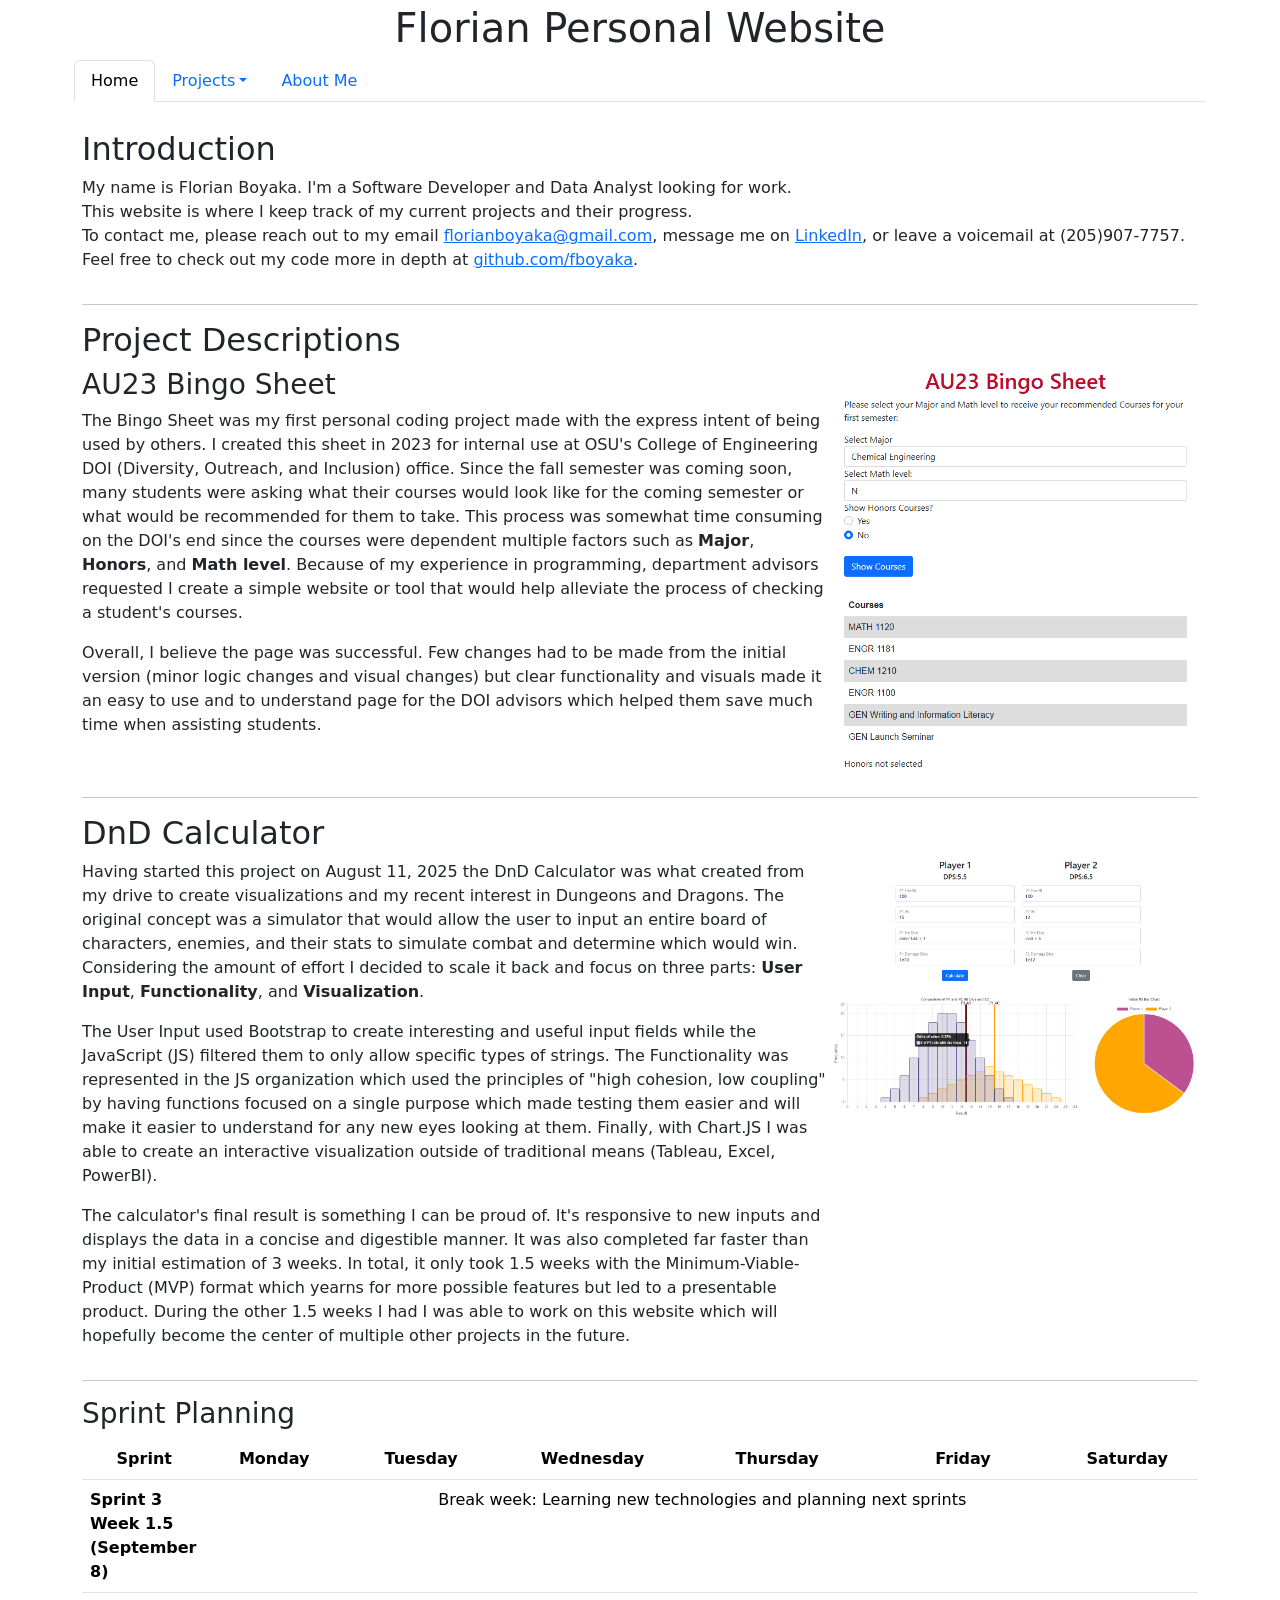
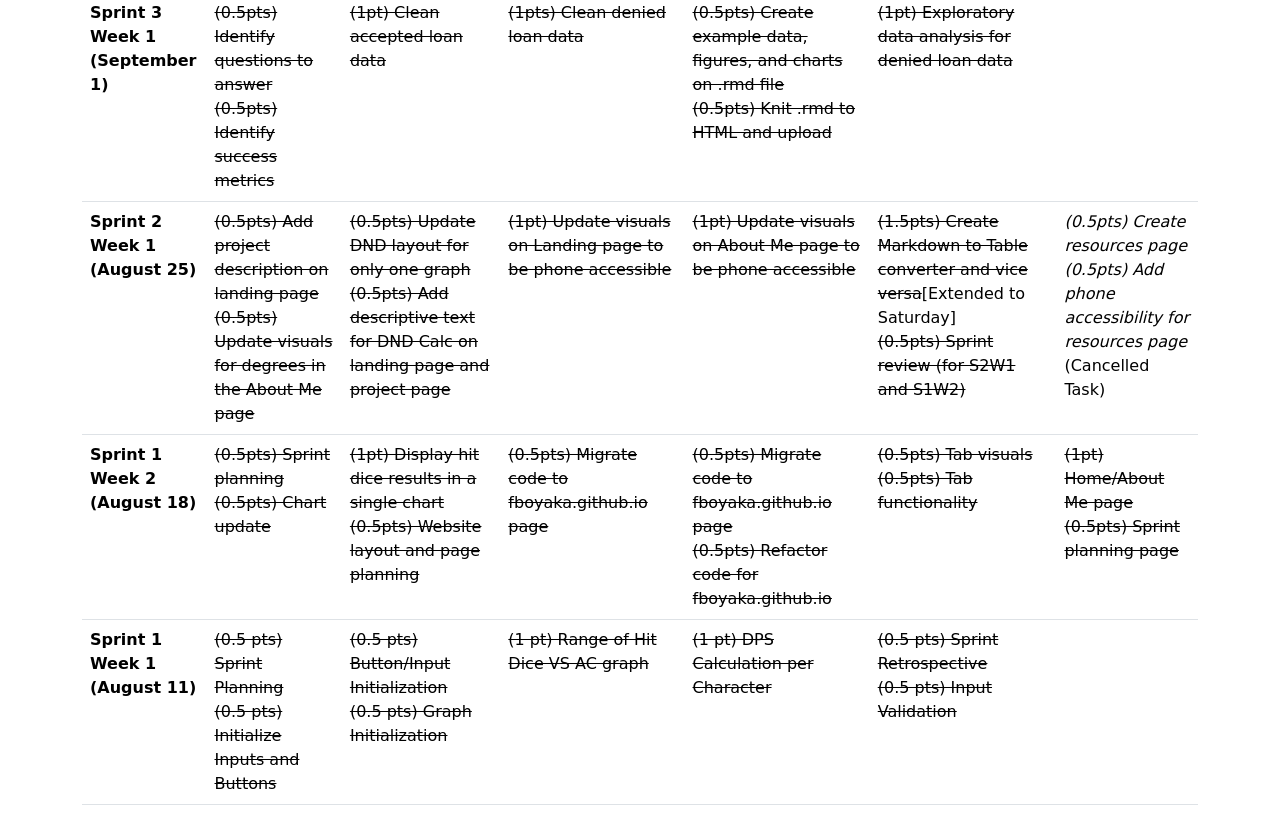
<file: index.html>
<!doctype html>
<html lang="en">
<head>
  <title>Florian's Personal Website</title>
  <meta charset="utf-8">
  <meta name="viewport" content="width=device-width, initial-scale=1">
  <!-- Internal scripts and stylesheets -->
  <link rel="stylesheet" href="code/css/index.css">

  <!-- External scripts and stylesheets -->
  <link href="https://cdn.jsdelivr.net/npm/bootstrap@5.0.2/dist/css/bootstrap.min.css" rel="stylesheet" integrity="sha384-EVSTQN3/azprG1Anm3QDgpJLIm9Nao0Yz1ztcQTwFspd3yD65VohhpuuCOmLASjC" crossorigin="anonymous">
  <script src="https://cdn.jsdelivr.net/npm/bootstrap@5.0.2/dist/js/bootstrap.bundle.min.js" integrity="sha384-MrcW6ZMFYlzcLA8Nl+NtUVF0sA7MsXsP1UyJoMp4YLEuNSfAP+JcXn/tWtIaxVXM" crossorigin="anonymous"></script>
</head>
<body>
  <div class="container p-1">
    <div class="row g-0">
      <h1 class="center center-text">Florian Personal Website</h1>
    </div>
    <div class="row g-0 justify-content-md-center">
      <ul class="nav nav-tabs">
        <li class="nav-item">
          <a class="nav-link active" aria-current="page" href="#">Home</a>
        </li>
        <li class="nav-item dropdown">
          <a class="nav-link dropdown-toggle" data-bs-toggle="dropdown" href="#" role="button" aria-expanded="false">Projects</a>
          <ul class="dropdown-menu">
            <li><a class="dropdown-item" href="code/AU23BingoSheet.html">AU23 Bingo Sheet</a></li>
            <li><a class="dropdown-item" href="code/DnDCalc.html">DnD Calculator</a></li>
            <li><a class="dropdown-item" href="Diamond_Sized_Example_HTML.html">Diamond Test</a></li>

          </ul>
        </li>
        <li class="nav-item">
          <a class="nav-link" href="code/AboutMe.html">About Me</a>
        </li>
      </ul>
    </div>
  </div>
  <div class="container">
    <div class="row g-0 justify-content-md-center pt-4">
      <h2>Introduction</h2>
    </div>
    <div class="row g-0 justify-content-md-center">
      <p>My name is Florian Boyaka. I'm a Software Developer and Data Analyst looking for work.
      <br>This website is where I keep track of my current projects and their progress.
      <br>To contact me, please reach out to my email <a href="mailto:florianboyaka@gmail.com">florianboyaka@gmail.com</a>, message me on <a href="https://www.linkedin.com/in/florian-boyaka-23073410b/">LinkedIn</a>, or leave a voicemail at (205)907-7757.
      <br>Feel free to check out my code more in depth at <a href="https://github.com/fboyaka">github.com/fboyaka</a>.</p>
    </div>
    <hr class="hr" />
    <div class="row g-0 justify-content-md-center">
      <h2>Project Descriptions</h2>
    </div>
    <div class="row g-0 justify-content-md-center">
      <div class="col-sm-8">
      <h3>AU23 Bingo Sheet</h3>
      <p>
        The Bingo Sheet was my first personal coding project made with the express intent of being used by others.
        I created this sheet in 2023 for internal use at OSU's College of Engineering DOI (Diversity, Outreach, and Inclusion) office.
        Since the fall semester was coming soon, many students were asking what their courses would look like for the coming semester or what would be recommended for them to take.
        This process was somewhat time consuming on the DOI's end since the courses were dependent multiple factors such as <b>Major</b>, <b>Honors</b>, and <b>Math level</b>.
        Because of my experience in programming, department advisors requested I create a simple website or tool that would help alleviate the process of checking a student's courses.
      </p>
      <p>
        Overall, I believe the page was successful. Few changes had to be made from the initial version (minor logic changes and visual changes) but clear functionality and visuals made
        it an easy to use and to understand page for the DOI advisors which helped them save much time when assisting students.
      </p>
      </div>
      <div class="col-sm-4">
        <img class="img-fluid" src="images/AU23BingoSheet.png">
      </div>
    </div>
    <hr class="hr" />
    <div class="row g-0 justify-content-md-center">
      <h2>DnD Calculator</h2>
    </div>
    <div class="row g-0 justify-content-md-center">
      <div class="col-sm-8">
        <p>
          Having started this project on August 11, 2025 the DnD Calculator was what created from my drive to create visualizations and my recent interest in Dungeons and Dragons.
          The original concept was a simulator that would allow the user to input an entire board of characters, enemies, and their stats to simulate combat and determine which
          would win. Considering the amount of effort I decided to scale it back and focus on three parts: <b>User Input</b>, <b>Functionality</b>, and <b>Visualization</b>.
        </p>
        <p>
          The User Input used Bootstrap to create interesting and useful input fields while the JavaScript (JS) filtered them to only allow specific types of strings. The Functionality 
          was represented in the JS organization which used the principles of "high cohesion, low coupling" by having functions focused on a single purpose which made testing them easier 
          and will make it easier to understand for any new eyes looking at them. Finally, with Chart.JS I was able to create an interactive visualization outside of traditional means (Tableau,
          Excel, PowerBI).
        </p>
        <p>
          The calculator's final result is something I can be proud of. It's responsive to new inputs and displays the data in a concise and digestible manner.
          It was also completed far faster than my initial estimation of 3 weeks. In total, it only took 1.5 weeks with the Minimum-Viable-Product (MVP) format which yearns for more
          possible features but led to a presentable product. During the other 1.5 weeks I had I was able to work on this website which will hopefully become the center
          of multiple other projects in the future.
        </p>
      </div>
      <div class="col-sm-4">
        <img class="img-fluid" src="images/DnD-Calculator-Working-Example.png">
      </div>
    </div>
    <hr class="hr" />
    <div class="row g-0 justify-content-md-center">
      <h3>Sprint Planning</h3>
    </div>
    <div class="row g-0 justify-content-md-center">
      <div class="wide-table">
        <table class="table">
          <thead>
            <tr class="center-text">
              <th scope="col">Sprint</th>
              <th scope="col">Monday</th>
              <th scope="col">Tuesday</th>
              <th scope="col">Wednesday</th>
              <th scope="col">Thursday</th>
              <th scope="col">Friday</th>
              <th scope="col">Saturday</th>
            </tr>
          </thead>
          <tbody>
            <tr>
              <th scope="row">Sprint 3<br>Week 1.5<br>(September 8)</th>
              <td class="center-text" colspan="6">Break week: Learning new technologies and planning next sprints</td>
            </tr>
            <tr>
              <th scope="row">Sprint 3<br>Week 1<br>(September 1)</th>
              <td><s>(0.5pts) Identify questions to answer<br>(0.5pts) Identify success metrics</s></td>
              <td><s>(1pt) Clean accepted loan data</s></td>
              <td><s>(1pts) Clean denied loan data</s></td>
              <td><s>(0.5pts) Create example data, figures, and charts on .rmd file<br>(0.5pts) Knit .rmd to HTML and upload</s></td>
              <td><s>(1pt) Exploratory data analysis for denied loan data</s></td>
              <td></td>
            </tr>
            <tr>
              <th scope="row">Sprint 2<br>Week 1<br>(August 25)</th>
              <td><s>(0.5pts) Add project description on landing page<br>(0.5pts) Update visuals for degrees in the About Me page</s></td>
              <td><s>(0.5pts) Update DND layout for only one graph<br>(0.5pts) Add descriptive text for DND Calc on landing page and project page</s></td>
              <td><s>(1pt) Update visuals on Landing page to be phone accessible</s></td>
              <td><s>(1pt) Update visuals on About Me page to be phone accessible</s></td>
              <td><s>(1.5pts) Create Markdown to Table converter and vice versa</s>[Extended to Saturday]<br><s>(0.5pts) Sprint review (for S2W1 and S1W2)</s></td>
              <td><i>(0.5pts) Create resources page</i><br><i>(0.5pts) Add phone accessibility for resources page</i><br>(Cancelled Task)</td>
            </tr>
            <tr>
              <th scope="row">Sprint 1<br>Week 2<br>(August 18)</th>
              <td><s>(0.5pts) Sprint planning<br>(0.5pts) Chart update</s></td>
              <td><s>(1pt) Display hit dice results in a single chart<br>(0.5pts) Website layout and page planning</s></td>
              <td><s>(0.5pts) Migrate code to fboyaka.github.io page<br></s></td>
              <td><s>(0.5pts) Migrate code to fboyaka.github.io page<br>(0.5pts) Refactor code for fboyaka.github.io</s></td>
              <td><s>(0.5pts) Tab visuals<br>(0.5pts) Tab functionality</td>
              <td><s>(1pt) Home/About Me page<br>(0.5pts) Sprint planning page</s></td>
            </tr>
            <tr>
              <th scope="row">Sprint 1<br>Week 1<br>(August 11)</th>
              <td><s>(0.5 pts) Sprint Planning<br>(0.5 pts) Initialize Inputs and Buttons</s></td>
              <td><s>(0.5 pts) Button/Input Initialization<br>(0.5 pts) Graph Initialization</s></td>
              <td><s>(1 pt) Range of Hit Dice VS AC graph</s></td>
              <td><s>(1 pt) DPS Calculation per Character</s></td>
              <td><s>(0.5 pts) Sprint Retrospective<br>(0.5 pts) Input Validation</s></td>
              <td></td>
            </tr>
          </tbody>
        </table>
      </div>
    </div>
  </div>
</body>
</html>
</file>
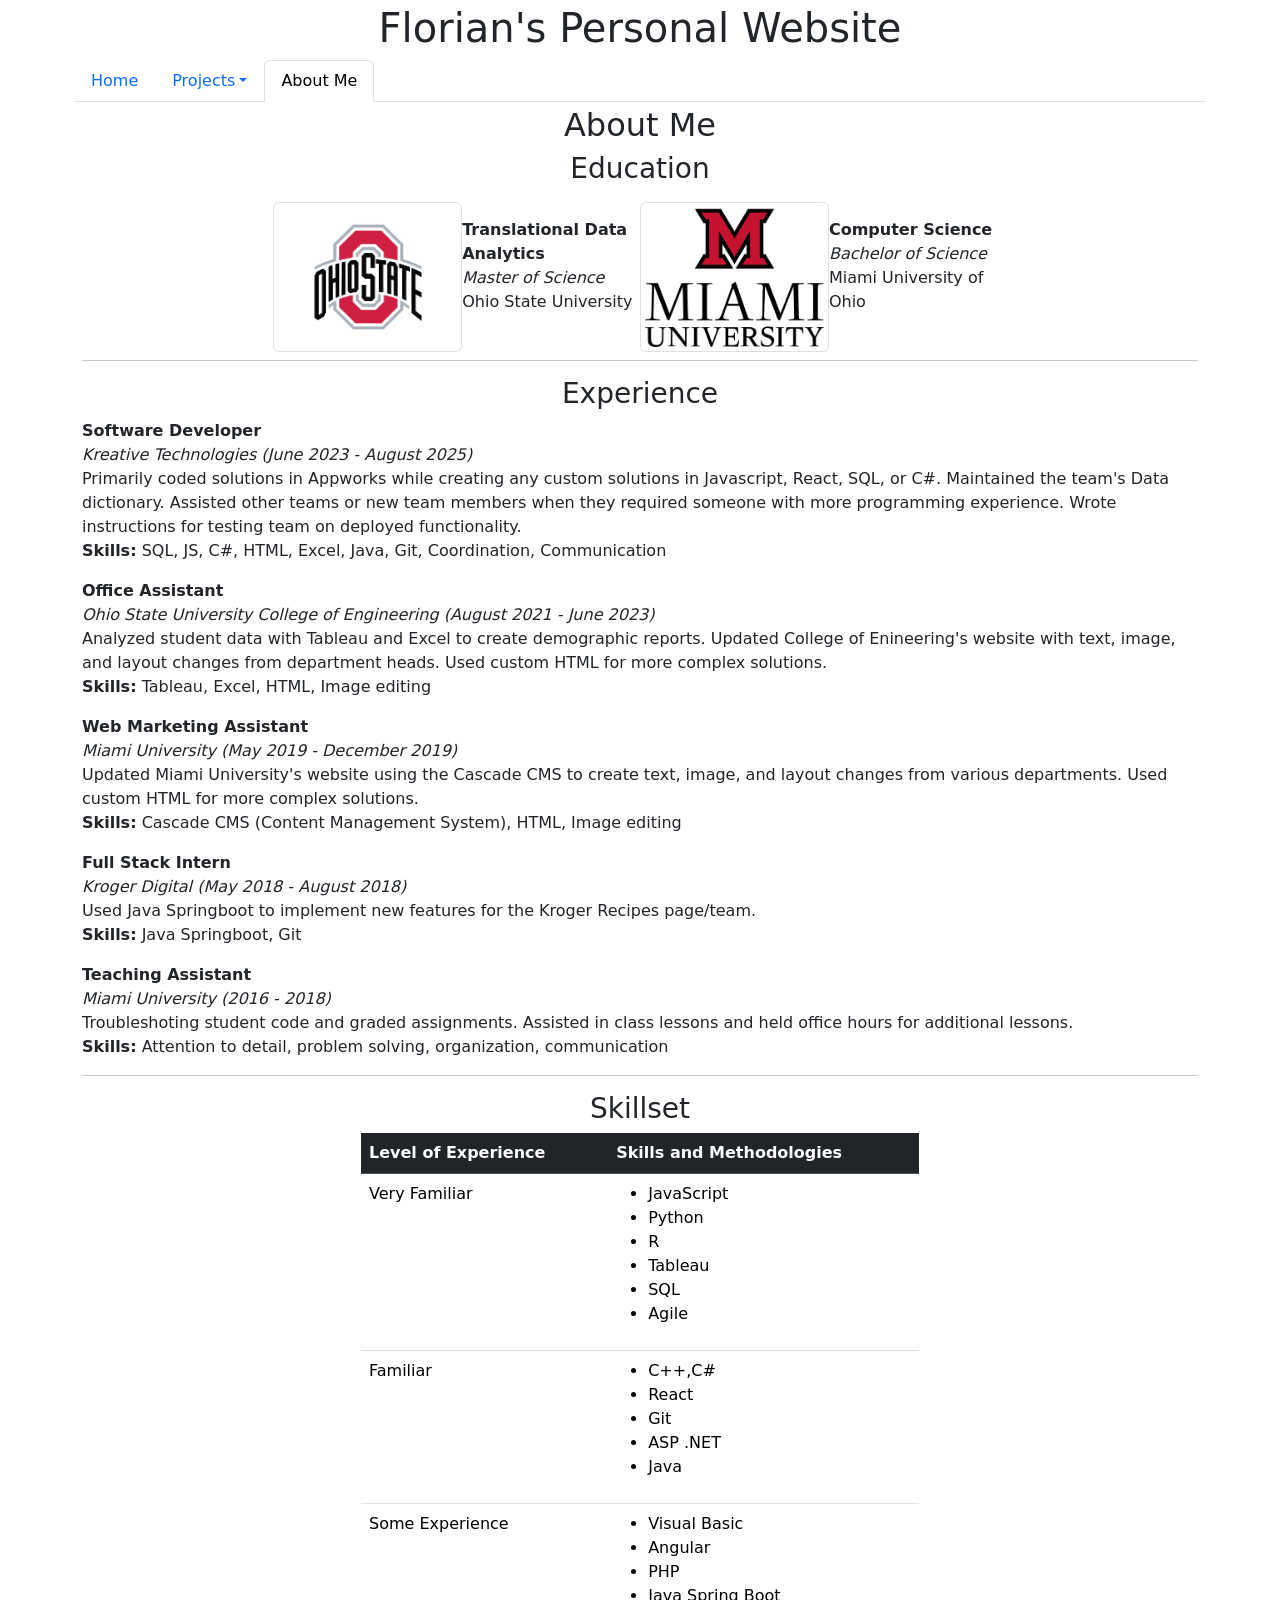
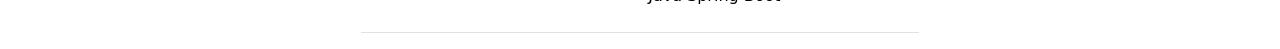
<file: code/AboutMe.html>
<!doctype html>
<html lang="en">
<head>
  <title>About Me</title>
  <meta charset="utf-8">
  <meta name="viewport" content="width=device-width, initial-scale=1">
  <!-- Internal scripts and stylesheets -->
  <link rel="stylesheet" href="css/index.css">

  <!-- External scripts and stylesheets -->
  <link href="https://cdn.jsdelivr.net/npm/bootstrap@5.0.2/dist/css/bootstrap.min.css" rel="stylesheet" integrity="sha384-EVSTQN3/azprG1Anm3QDgpJLIm9Nao0Yz1ztcQTwFspd3yD65VohhpuuCOmLASjC" crossorigin="anonymous">
  <script src="https://cdn.jsdelivr.net/npm/bootstrap@5.0.2/dist/js/bootstrap.bundle.min.js" integrity="sha384-MrcW6ZMFYlzcLA8Nl+NtUVF0sA7MsXsP1UyJoMp4YLEuNSfAP+JcXn/tWtIaxVXM" crossorigin="anonymous"></script>
  <script src="https://code.jquery.com/jquery-3.2.1.slim.min.js" integrity="sha384-KJ3o2DKtIkvYIK3UENzmM7KCkRr/rE9/Qpg6aAZGJwFDMVNA/GpGFF93hXpG5KkN" crossorigin="anonymous"></script>
  <script src="https://cdn.jsdelivr.net/npm/popper.js@1.12.9/dist/umd/popper.min.js" integrity="sha384-ApNbgh9B+Y1QKtv3Rn7W3mgPxhU9K/ScQsAP7hUibX39j7fakFPskvXusvfa0b4Q" crossorigin="anonymous"></script>
  <script src="https://cdn.jsdelivr.net/npm/bootstrap@4.0.0/dist/js/bootstrap.min.js" integrity="sha384-JZR6Spejh4U02d8jOt6vLEHfe/JQGiRRSQQxSfFWpi1MquVdAyjUar5+76PVCmYl" crossorigin="anonymous"></script>
</head>
<body>
<div class="container p-1">
    <div class="row g-0">
      <h1 class="center center-text">Florian's Personal Website</h1>
    </div>
    <div class="row g-0 justify-content-md-center">
      <ul class="nav nav-tabs">
        <li class="nav-item">
          <a class="nav-link" aria-current="page" href="../index.html">Home</a>
        </li>
        <li class="nav-item dropdown">
          <a class="nav-link dropdown-toggle" data-bs-toggle="dropdown" href="#" role="button" aria-expanded="false">Projects</a>
          <ul class="dropdown-menu">
            <li><a class="dropdown-item" href="AU23BingoSheet.html">AU23 Bingo Sheet</a></li>
            <li><a class="dropdown-item" href="DnDCalc.html">DnD Calculator</a></li>
            <li><a class="dropdown-item" href="Diamond_Sized_Example_HTML.html">Diamond Test</a></li>
          </ul>
        </li>
        <li class="nav-item">
          <a class="nav-link active" href="#">About Me</a>
        </li>
      </ul>
    </div>
  </div>
  <div class="container">
  <div class="row g-0">
    <h2 class="center">About Me</h2>
  </div>
  <div class="row g-0">
    <h3 class="center">Education</h3>
  </div>
  <div class="row g-0 p-2">
    <div class="col-sm-2"></div>
    <div class="col-sm-4">
      <p>
        <img class="logo center img-thumbnail" src="../images/OSULogo-Cropped.png">
        <div class="vertical">
          <b>Translational Data Analytics</b>
          <br>
          <i>Master of Science</i>
          <br>
          Ohio State University
        </div>
      </p>
    </div>
    <div class="col-sm-4">
      <p>
        <img class="logo center img-thumbnail" src="../images/MiamiUniversityLogo.png">
        <div class="vertical">
          <b>Computer Science</b>
          <br>
          <i>Bachelor of Science</i>
          <br>
          Miami University of Ohio
        </div>
      </p>
    </div>
    <div class="col-sm-2"></div>
  </div>
  <div class="row g-0">
  <hr class="hr" />
  </div>
  <div class="row g-0">
    <h3 class="center">Experience</h3>
  </div>
  <div class="row g-0">
    <b>Software Developer</b>
    <i>Kreative Technologies (June 2023 - August 2025)</i>
    <p>
      Primarily coded solutions in Appworks while creating any custom solutions in Javascript, React, SQL, or C#. Maintained the team's Data dictionary. Assisted other teams or new team members when they required someone with more programming experience. Wrote instructions for testing team on deployed functionality.
      <br>
      <b>Skills:</b> SQL, JS, C#, HTML, Excel, Java, Git, Coordination, Communication
    </p>
    <br>
    <b>Office Assistant</b>
    <i>Ohio State University College of Engineering (August 2021 - June 2023)</i>
    <p>
      Analyzed student data with Tableau and Excel to create demographic reports. Updated College of Enineering's website with text, image, and layout changes from department heads. Used custom HTML for more complex solutions.
      <br>
      <b>Skills:</b> Tableau, Excel, HTML, Image editing
    </p>
    <br>
    <b>Web Marketing Assistant</b>
    <i>Miami University (May 2019 - December 2019)</i>
    <p>
      Updated Miami University's website using the Cascade CMS to create text, image, and layout changes from various departments. Used custom HTML for more complex solutions.
      <br>
      <b>Skills:</b> Cascade CMS (Content Management System), HTML, Image editing
    </p>
    <br>
    <b>Full Stack Intern</b>
    <i>Kroger Digital (May 2018 - August 2018)</i>
    <p>
      Used Java Springboot to implement new features for the Kroger Recipes page/team.
      <br>
      <b>Skills:</b> Java Springboot, Git
    </p>
    <br>
    <b>Teaching Assistant</b>
    <i>Miami University (2016 - 2018)</i>
    <p>
      Troubleshoting student code and graded assignments. Assisted in class lessons and held office hours for additional lessons.
      <br>
      <b>Skills:</b> Attention to detail, problem solving, organization, communication
    </p>
  </div>
  <div class="row g-0">
  <hr class="hr" />
  </div>
  <div class="row g-0">
    <h3 class="center">Skillset</h3>
  </div>
  <div class="row g-0">
    <div class="col-sm-3"></div>
    <div class="col-sm-6 center">
      <table class="table">
        <thead class="table-dark">
          <tr>
            <th scope="col">Level of Experience</th>
            <th scope="col">Skills and Methodologies</th>
          </tr>
        </thead>
        <tbody>
          <tr>
            <td>Very Familiar</td>
            <td>
              <ul>
                <li>JavaScript</li>
                <li>Python</li>
                <li>R</li>
                <li>Tableau</li>
                <li>SQL</li>
                <li>Agile</li>
              </ul>
            </td>
          </tr>
          <tr>
            <td>Familiar</td>
            <td>
              <ul>
                <li>C++,C#</li>
                <li>React</li>
                <li>Git</li>
                <li>ASP .NET</li>
                <li>Java</li>
              </ul>
            </td>
          </tr>
          <tr>
            <td>Some Experience</td>
            <td>
              <ul>
                <li>Visual Basic</li>
                <li>Angular</li>
                <li>PHP</li>
                <li>Java Spring Boot</li>
              </ul>
            </td>
          </tr>
        </tbody>
      </table>
    </div>
    <div class="col-sm-3"></div>
  </div>
</div>
</body>
</html>
</file>
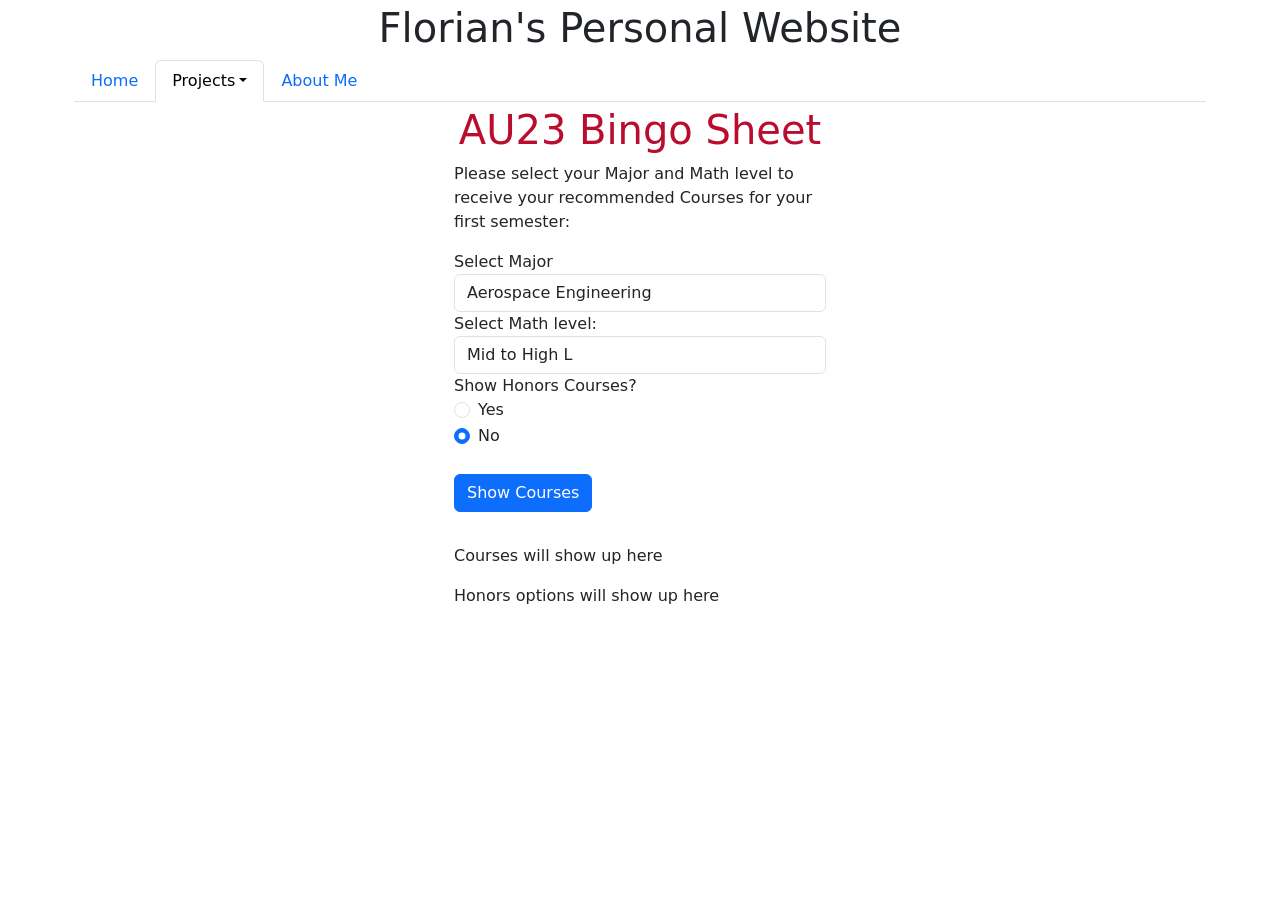
<file: code/AU23BingoSheet.html>
<!doctype html>
<html lang="en">
  <head>
    <style>
      table {
        font-family: arial, sans-serif;
        border-collapse: collapse;
        width: 100%;
      }
      
      td, th {
        border: 1px solid #dddddd;
        text-align: left;
        padding: 8px;
      }
      
      tr:nth-child(even) {
        background-color: #dddddd;
      }
      </style>
    <!-- Required meta tags -->
    <meta charset="utf-8">
    <meta name="viewport" content="width=device-width, initial-scale=1, shrink-to-fit=no">

    <!-- Bootstrap CSS -->
    <link rel="stylesheet" href="css/index.css">
    <link href="https://cdn.jsdelivr.net/npm/bootstrap@5.0.2/dist/css/bootstrap.min.css" rel="stylesheet" integrity="sha384-EVSTQN3/azprG1Anm3QDgpJLIm9Nao0Yz1ztcQTwFspd3yD65VohhpuuCOmLASjC" crossorigin="anonymous">
    <script src="https://cdn.jsdelivr.net/npm/bootstrap@5.0.2/dist/js/bootstrap.bundle.min.js" integrity="sha384-MrcW6ZMFYlzcLA8Nl+NtUVF0sA7MsXsP1UyJoMp4YLEuNSfAP+JcXn/tWtIaxVXM" crossorigin="anonymous"></script>
    <title>OSU Bingo Sheets</title>
  </head>
  <body>
  <div class="container p-1">
    <div class="row g-0">
      <h1 class="center center-text">Florian's Personal Website</h1>
    </div>
    <div class="row g-0 justify-content-md-center">
      <ul class="nav nav-tabs">
        <li class="nav-item">
          <a class="nav-link" aria-current="page" href="../index.html">Home</a>
        </li>
        <li class="nav-item dropdown">
          <a class="nav-link dropdown-toggle active" data-bs-toggle="dropdown" href="#" role="button" aria-expanded="false">Projects</a>
          <ul class="dropdown-menu">
            <li><a class="dropdown-item active" href="#">AU23 Bingo Sheet</a></li>
            <li><a class="dropdown-item" href="DnDCalc.html">DnD Calculator</a></li>
            <li><a class="dropdown-item" href="Diamond_Sized_Example_HTML.html">Diamond Test</a></li>
          </ul>
        </li>
        <li class="nav-item">
          <a class="nav-link" href="AboutMe.html">About Me</a>
        </li>
      </ul>
    </div>
  </div>
  <div class="container">
    <div class="row g-0">
    <div class="col-sm-4"></div>
    <div class="col-sm-4">
    <h1 style="color:#ba0c2f;text-align: center;">AU23 Bingo Sheet</h1>
    <p>Please select your Major and Math level to receive your recommended Courses for your first semester:</p>

    <form>
      <div class="form-group">
        <label for="major-selector">Select Major</label>
        <select class="form-control" id="major-selector">
          <option value="aero">Aerospace Engineering</option>
          <option value="av">Aviation</option>
          <option value="biomed">Biomedical Engineering</option>
          <option value="chem">Chemical Engineering</option>
          <option value="civeng">Civil Engineering</option>
          <option value="csew">Computer Science (with experience)</option>
          <option value="cseo">Computer Science (without experience)</option>
          <option value="compeng">Computer Engineering</option>
          <option value="eleceng">Electrical Engineering</option>
          <option value="engphy">Engineering Physics</option>
          <option value="enveng">Environmental Engineering</option>
          <option value="fabefood">Food, Ag, and Biological Engineering (Food)</option>
          <option value="fabeag">Food, Ag, and Biological Engineering (Agricultural)</option>
          <option value="fabebio">Food, Ag, and Biological Engineering (Biological)</option>
          <option value="fabeeco">Food, Ag, and Biological Engineering (Ecological)</option>
          <option value="ise">Industrial and Systems Engineering</option>
          <option value="mse">Materials Science and Engineering</option>
          <option value="meche">Mechanical Engineering</option>
          <option value="we">Welding Engineering</option>
        </select>
      </div>
      <div class="form-group">
        <label for="math-selector">Select Math level:</label>
        <select class="form-control" id="math-selector">
          <option value="Mid to High L">Mid to High L</option>
          <option value="Low L">Low L</option>
          <option value="M">M</option>
          <option value="N">N</option>
          <option value="R">R</option>
          <option value="S">S</option>
        </select>
      </div>
      <label for="form-check">Show Honors Courses?</label>
      <div class="form-check">
        <input id="honorsyes" class="form-check-input" type="radio" name="flexRadioDefault" id="flexRadioDefault1">
        <label class="form-check-label" for="flexRadioDefault1">
          Yes
        </label>
      </div>
      <div class="form-check">
        <input id="honorsno" class="form-check-input" type="radio" name="flexRadioDefault" id="flexRadioDefault2" checked>
        <label class="form-check-label" for="flexRadioDefault2">
          No
        </label>
      </div>
      </br>
      <button type="button" class="btn btn-primary mb-2" onclick="changeText();">Show Courses</button>
        <!--<button type="button" class="btn btn-primary mb-2" onclick="changeImage();">Show classes (Image)</button>-->

      <!--
      <img id="img" src="chart-images/math placement Scores.png"/>
      -->
    </form>
    </br>
    <p id="text">Courses will show up here</p>
    <p id="honorstext">Honors options will show up here</p>

    <div class="col-sm-4"></div>
    </div>
    </div>

    <!-- Optional JavaScript -->
    <!-- jQuery first, then Popper.js, then Bootstrap JS -->
    <script src="https://code.jquery.com/jquery-3.2.1.slim.min.js" integrity="sha384-KJ3o2DKtIkvYIK3UENzmM7KCkRr/rE9/Qpg6aAZGJwFDMVNA/GpGFF93hXpG5KkN" crossorigin="anonymous"></script>
    <script src="https://cdn.jsdelivr.net/npm/popper.js@1.12.9/dist/umd/popper.min.js" integrity="sha384-ApNbgh9B+Y1QKtv3Rn7W3mgPxhU9K/ScQsAP7hUibX39j7fakFPskvXusvfa0b4Q" crossorigin="anonymous"></script>
    <script src="https://cdn.jsdelivr.net/npm/bootstrap@4.0.0/dist/js/bootstrap.min.js" integrity="sha384-JZR6Spejh4U02d8jOt6vLEHfe/JQGiRRSQQxSfFWpi1MquVdAyjUar5+76PVCmYl" crossorigin="anonymous"></script>
    <script>
      function changeText(){
        var text = document.getElementById("text");
        var major = document.getElementById('major-selector').value;
        var math = document.getElementById('math-selector').value;
        var honors = ((document.getElementById("honorsyes").checked) ? true : false);
        changeHonors(honors);

        console.log("Form selections:"+major+" "+math+" "+honors+" ");
        switch(major){
      case("aero"):
          
          text.innerHTML = `
          <table>
          <tr>
            <th>Courses</th>
          </tr>
          <tr>
            <td>ENGR 1100.01</td>
          </tr>
          <tr>
            <td>`+getMath(math,honors)+`</td>
          </tr>
          <tr>
            <td>`+getPhysics(honors, math)+`</td>
          </tr>
          <tr>
            <td>`+getEngr(honors)+`</td>
          </tr>
          <tr>
            <td>General Education</td>
          </tr>
          </table>`;
          break;

        case("av"):
          text.innerHTML = `
          <table>
          <tr>
            <th>Courses</th>
          </tr>
          <tr>
            <td>ENGR 1100.01</td>
          </tr>
          <tr>
            <td>`+getMath(math,honors)+`</td>
          </tr>
          <tr>
            <td>`+getEngr(honors)+`</td>
          </tr>
          <tr>
            <td>AVIATN 2100</td>
          </tr>
          <tr>
            <td>AVIATN 2000</td>
          </tr>
          </table>`;
          break;
        case("biomed"):
          text.innerHTML = `
          <table>
          <tr>
            <th>Courses</th>
          </tr>
          <tr>
            <td>`+getChem(honors)+`</td>
          </tr>
          <tr>
            <td>`+getMath(math,honors)+`</td>
          </tr>
          <tr>
            <td>`+getEngr(honors)+`</td>
          </tr>
          <tr>
            <td>ENGR 1100</td>
          </tr>
          <tr>
            <td>GEN ED</td>
          </tr>
          </table>`;
          break;
        case("chem"):
          text.innerHTML = `
          <table>
          <tr>
            <th>Courses</th>
          </tr>
          <tr>
            <td>`+getMath(math,honors)+`</td>
          </tr>
          <tr>
            <td>`+getEngr(honors)+`</td>
          </tr>
          <tr>
            <td>`+getChem(honors, math)+`</td>
          </tr>
          <tr>
            <td>ENGR 1100</td>
          </tr>
          <tr>
            <td>GEN Writing and Information Literacy</td>
          </tr>
          <tr>
            <td>GEN Launch Seminar</td>
          </tr>
          </table>`;
          break;

        case("civeng"):
          text.innerHTML = `
          <table>
          <tr>
            <th>Courses</th>
          </tr>
          <tr>
            <td>`+getMath(math,honors)+`</td>
          </tr>
          <tr>
            <td>`+getEngr(honors)+`</td>
          </tr>
          <tr>
            <td>`+getPhysics(honors, math)+`</td>
          </tr>
          <tr>
            <td>ENGR 1100</td>
          </tr>
          <tr>
            <td>GEN Writing and Information Literacy</td>
          </tr>
          <tr>
            <td>GEN Launch Seminar</td>
          </tr>
          </table>`;
          break;

        case("csew"):
          text.innerHTML = `
          <table>
          <tr>
            <th>Courses</th>
          </tr>
          <tr>
            <td>`+getPhysics(honors, math)+`</td>
          </tr>
          <tr>
            <td>`+getMath(math,honors)+`</td>
          </tr>
          <tr>
            <td>`+getEngr(honors)+`</td>
          </tr>
          <tr>
            <td>ENG 1100</td>
          </tr>
          <tr>
            <td>GEN ED</td>
          </tr>
          </table>`;
          break;
        
        case("cseo"):
          text.innerHTML = `
          <table>
          <tr>
            <th>Courses</th>
          </tr>
          <tr>
            <td>`+getPhysics(honors, math)+`</td>
          </tr>
          <tr>
            <td>`+getMath(math,honors)+`</td>
          </tr>
          <tr>
            <td>`+getEngr(honors)+`</td>
          </tr>
          <tr>
            <td>ENG 1100</td>
          </tr>
          <tr>
            <td>CSE 1222 OR CSE 1223 (1223 Preferred)</td>
          </tr>
          </table>`;
          break;

        case("compeng"):
          text.innerHTML = `
          <table>
          <tr>
            <th>Courses</th>
          </tr>
          <tr>
            <td>ENGR 1100</td>
          </tr>
          <tr>
            <td>`+getEngr(honors)+`</td>
          </tr>
          <tr>
            <td>`+getMath(math,honors)+`</td>
          </tr>
          <tr>
            <td>`+getPhysics(honors, math)+`</td>
          </tr>
          <tr>
            <td>GE Foundation</td>
          </tr>
          </table>`;
          break;

        case("eleceng"):
          text.innerHTML = `
          <table>
          <tr>
            <th>Courses</th>
          </tr>
          <tr>
            <td>ENGR 1100</td>
          </tr>
          <tr>
            <td>`+getEngr(honors)+`</td>
          </tr>
          <tr>
            <td>`+getMath(math,honors)+`</td>
          </tr>
          <tr>
            <td>`+getPhysics(honors, math)+`</td>
          </tr>
          <tr>
            <td>GE Foundation</td>
          </tr>
          </table>`;
          break;

        case("engphy"):
          var engphystext = 'PHYSICS 1250-1251 or 1270-1271'
          if(honors) engphystext = 'PHYSICS 1250-1251, 1250H-1251H, 1260-1261, or 1270-1271'
          text.innerHTML = `
          <table>
          <tr>
            <th>Courses</th>
          </tr>
          <tr>
            <td>`+engphystext+`</td>
          </tr>
          <tr>
            <td>`+getMath(math,honors)+`</td>
          </tr>
          <tr>
            <td>`+getEngr(honors)+`</td>
          </tr>
          <tr>
            <td>ENG 1100</td>
          </tr>
          <tr>
            <td>Writing and Info Literacy GE</td>
          </tr>
          </table>`;
          break;

        case("enveng"):
          text.innerHTML = `
          <table>
          <tr>
            <th>Courses</th>
          </tr>
          <tr>
            <td>`+getMath(math,honors)+`</td>
          </tr>
          <tr>
            <td>`+getEngr(honors)+`</td>
          </tr>
          <tr>
            <td>ENG 1100</td>
          </tr>
          <tr>
            <td>`+getPhysics(honors, math)+`</td>
          </tr>
          <tr>
            <td>Writing and Info Literacy GE</td>
          </tr>
          <tr>
            <td>GEN Launch Seminar</td>
          </tr>
          </table>`;
          break;

        case("ise"):
          text.innerHTML = `
          <table>
          <tr>
            <th>Courses</th>
          </tr>
          <tr>
            <td>`+getPhysics(honors, math)+`</td>
          </tr>
          <tr>
            <td>`+getMath(math,honors)+`</td>
          </tr>
          <tr>
            <td>`+getEngr(honors)+`</td>
          </tr>
          <tr>
            <td>ENG 1100</td>
          </tr>
          <tr>
            <td>Writing and Info Literacy GE</td>
          </tr>
          </table>`;
          break;
        
        case("fabefood"):
          
          text.innerHTML = `
          <table>
          <tr>
            <th>Courses</th>
          </tr>
          <tr>
            <td>ENGR 1100.15 or equiv</td>
          </tr>
          <tr>
            <td>`+ getChem(honors) +`</td>
          </tr>
          <tr>
            <td>`+getEngr(honors)+`</td>
          </tr>
          <tr>
            <td>`+getMath(math,honors)+`</td>
          </tr>
          <tr>
            <td>General Education</td>
          </tr>
          <tr>
            <td>GENED 1201</td>
          </tr>
          </table>`;
          break;

        case("fabebio"):
          
          text.innerHTML = `
          <table>
          <tr>
            <th>Courses</th>
          </tr>
          <tr>
            <td>ENGR 1100.15 or equiv</td>
          </tr>
          <tr>
            <td>`+ getChem(honors) +`</td>
          </tr>
          <tr>
            <td>`+getEngr(honors)+`</td>
          </tr>
          <tr>
            <td>`+getMath(math,honors)+`</td>
          </tr>
          <tr>
            <td>General Education</td>
          </tr>
          <tr>
            <td>GENED 1201</td>
          </tr>
          </table>`;
          break;

        case("fabeag"):
          text.innerHTML = `
          <table>
          <tr>
            <th>Courses</th>
          </tr>
          <tr>
            <td>ENGR 1100.15 or equiv</td>
          </tr>
          <tr>
            <td>`+getEngr(honors)+`</td>
          </tr>
          <tr>
            <td>`+getMath(math,honors)+`</td>
          </tr>
          <tr>
            <td>`+getPhysics(honors, math)+`</td>
          </tr>
          <tr>
            <td>General Education</td>
          </tr>
          <tr>
            <td>GENED 1201</td>
          </tr>
          </table>`;
          break;

        case("fabeeco"):
          text.innerHTML = `
          <table>
          <tr>
            <th>Courses</th>
          </tr>
          <tr>
            <td>ENGR 1100.15 or equiv</td>
          </tr>
          <tr>
            <td>`+getEngr(honors)+`</td>
          </tr>
          <tr>
            <td>`+getMath(math,honors)+`</td>
          </tr>
          <tr>
            <td>`+getPhysics(honors, math)+`</td>
          </tr>
          <tr>
            <td>General Education</td>
          </tr>
          <tr>
            <td>GENED 1201</td>
          </tr>
          </table>`;
          break;

        case("mse"):
          text.innerHTML = `
          <table>
          <tr>
            <th>Courses</th>
          </tr>
          <tr>
            <td>ENG 1100</td>
          </tr>
          <tr>
            <td>`+getEngr(honors)+`</td>
          </tr>
          <tr>
            <td>`+getMath(math,honors)+`</td>
          </tr>
          <tr>
            <td>`+getPhysics(honors, math)+`</td>
          </tr>
          <tr>
            <td>GEN ED</td>
          </tr>
          </table>`;
          break;

        case("meche"):
          text.innerHTML = `
          <table>
          <tr>
            <th>Courses</th>
          </tr>
          <tr>
            <td>`+getMath(math,honors)+`</td>
          </tr>
          <tr>
            <td>`+getPhysics(honors, math)+`</td>
          </tr>
          <tr>
            <td>`+getEngr(honors)+`</td>
          </tr>
          <tr>
            <td>ENG 1100</td>
          </tr>
          <tr>
            <td>GEN ED</td>
          </tr>
          </table>`;
          break;

        case("we"):
          
          text.innerHTML = `
          <table>
          <tr>
            <th>Courses</th>
          </tr>
          <tr>
            <td>ENG 1100</td>
          </tr>
          <tr>
            <td>`+getEngr(honors)+`</td>
          </tr>
          <tr>
            <td>`+getMath(math,honors)+`</td>
          </tr>
          <tr>
            <td>`+getPhysics(honors, math)+`</td>
          </tr>
          <tr>
            <td>GEN ED</td>
          </tr>
          </table>`;
          break;

        default:
        text.innerHTML="Error";
        }

      };

      function getMath(letter, honors){
        switch(letter){
          case("S"):
            return `MATH 1050`;
          case("R"):
            return `MATH 1120`;
          case("N"):
            return `MATH 1120`;
          case("M"):
            return `MATH 1140`;
          case("Low L"):
            return `MATH 1140`;
          case("Mid to High L"):
            if(honors)return "MATH 1151 or 1181H"
            else return `MATH 1151`;
          default:
            return `Invalid Math`;
          return `You shouldn't see this`;
        }
      }

      function changeHonors(honors){
        var honorsText = document.getElementById("honorstext");
        if(honors) honorsText.innerHTML = `Please make sure you don't enroll in more than two honors courses`;
        else honorsText.innerHTML = `Honors not selected`;
      }

      function getPhysics(honors, math){
        if(math == "Low L" || math == "M" || math == "N" || math == "R" || math == "S") return `CHEM 1210 (Math too low to take Physics)`
        if(honors)return `PHYSICS 1250 or 1260`
        else return `PHYSICS 1250`
      }

      function getChem(honors){
        if(honors)return `CHEM 1210 or 1910H`
        else return `CHEM 1210`
      }

      function getEngr(honors){
        if(honors)return `ENGR 1181 or 1281`
        else return `ENGR 1181`
      }

      function handleSubmit(e) {
        e.preventDefault();
        const formData = new FormData(e.target);
        const formProps = Object.fromEntries(formData);
      }
    </script>
  </div>
  </body>
</html>
</file>
<file: code/css/index.css>
.center {
  display: flex;
  justify-content: center;
  align-items: center;
}

.center-text {
  text-align: center;
}

.wide-table {
  overflow-x: auto;
}

.logo {
  max-height: 150px;
  float: left;
}

.small-image {
  max-height: 350px;
  display: block;
  margin-left: auto;
  margin-right: auto;
}
</file>
